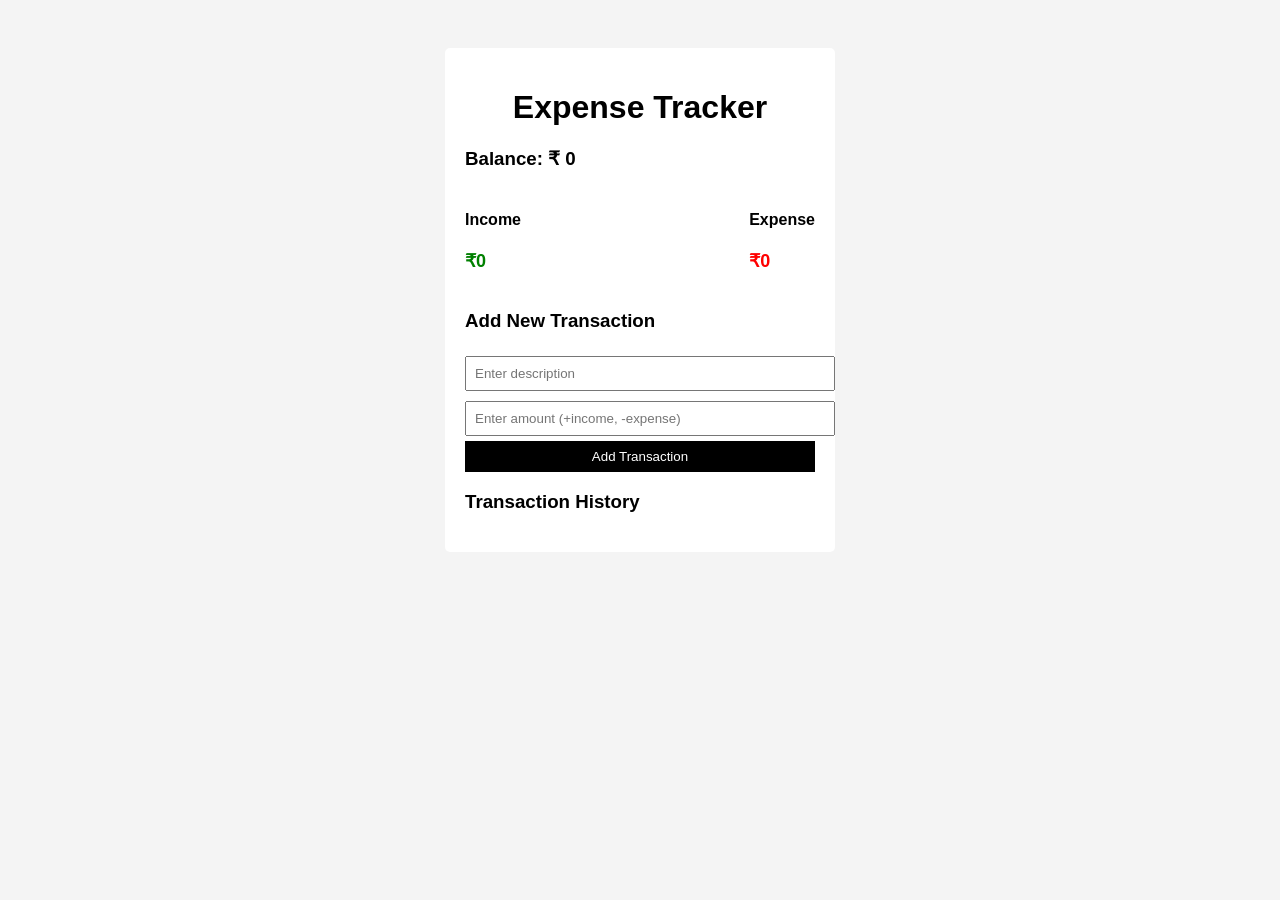
<file: Expenses_Tracker/index.html>
<!DOCTYPE html>
<html>
<head>
    <title>Expense Tracker</title>
    <link rel="stylesheet" href="style.css">
</head>
<body>

    <div class="container">
        <h1>Expense Tracker</h1>

        <h3>Balance: ₹ <span id="balance">0</span></h3>

        <div class="summary">
            <div>
                <h4>Income</h4>
                <p id="income" class="money plus">₹0</p>
            </div>

            <div>
                <h4>Expense</h4>
                <p id="expense" class="money minus">₹0</p>
            </div>
        </div>

        <h3>Add New Transaction</h3>
        <form id="form">
            <input type="text" id="text" placeholder="Enter description" required>
            <input type="number" id="amount" placeholder="Enter amount (+income, -expense)" required>
            <button type="submit">Add Transaction</button>
        </form>

        <h3>Transaction History</h3>
        <ul id="list"></ul>
    </div>

    <script src="script.js"></script>
</body>
</html>
</file>
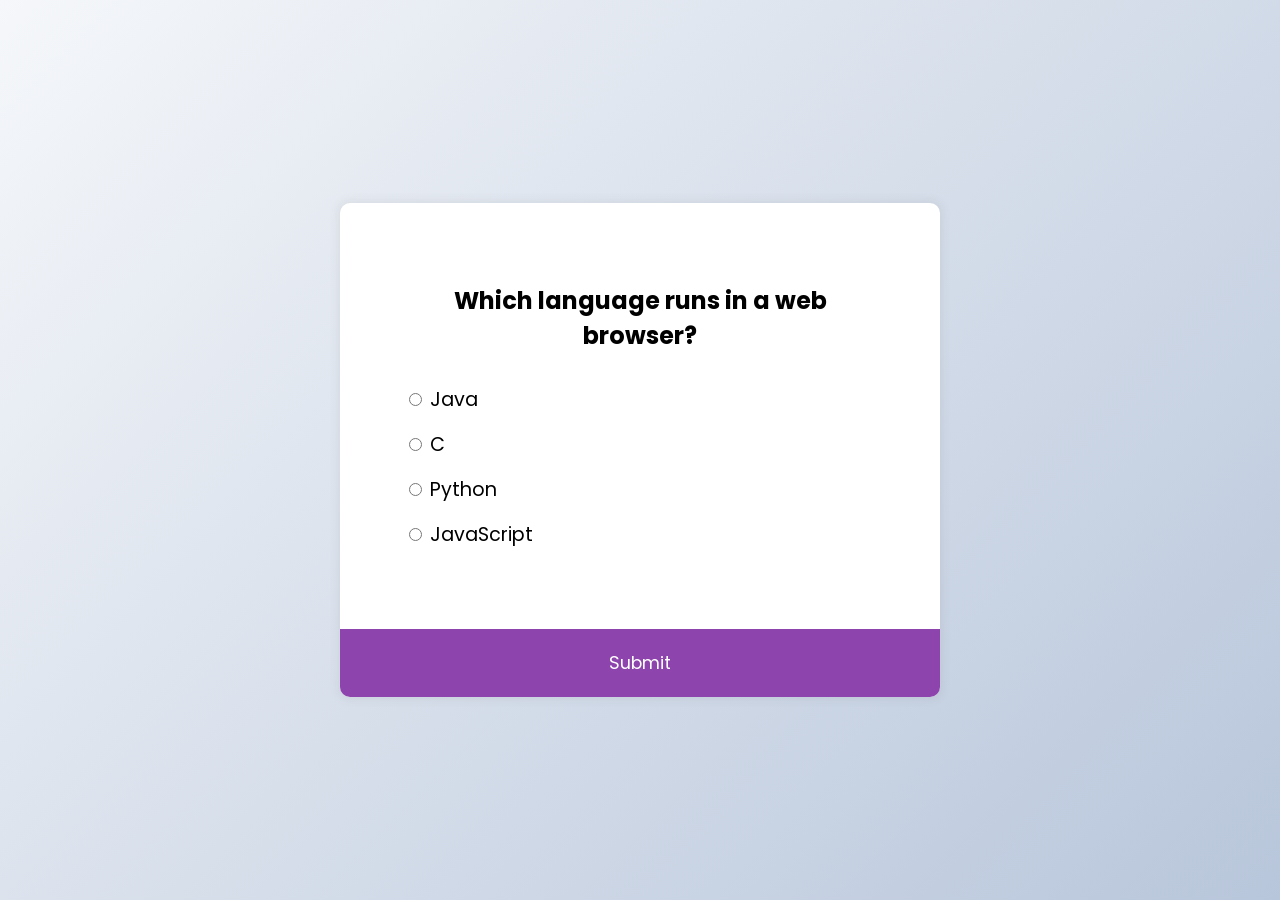
<file: Quiz_app/index.html>
<!DOCTYPE html>
<html lang="en">
  <head>
    <meta charset="UTF-8" />
    <meta name="viewport" content="width=device-width, initial-scale=1.0" />
    <link rel="stylesheet" href="style.css" />
    <title>Quiz App</title>
  </head>
  <body>
    <div class="quiz-container" id="quiz">
      <div class="quiz-header">
        <h2 id="question">Question text</h2>
        <ul>
          <li>
            <input type="radio" name="answer" id="a" class="answer">
            <label for="a" id="a_text">Question</label>
          </li>

          <li>
            <input type="radio" name="answer" id="b" class="answer">
            <label for="b" id="b_text">Question</label>
          </li>

          <li>
            <input type="radio" name="answer" id="c" class="answer">
            <label for="c" id="c_text">Question</label>
          </li>

          <li>
            <input type="radio" name="answer" id="d" class="answer">
            <label for="d" id="d_text">Question</label>
          </li>
        </ul>
      </div>
      <button id="submit">Submit</button>
    </div>
    <script src="script.js"></script>
  </body>
</html>
</file>
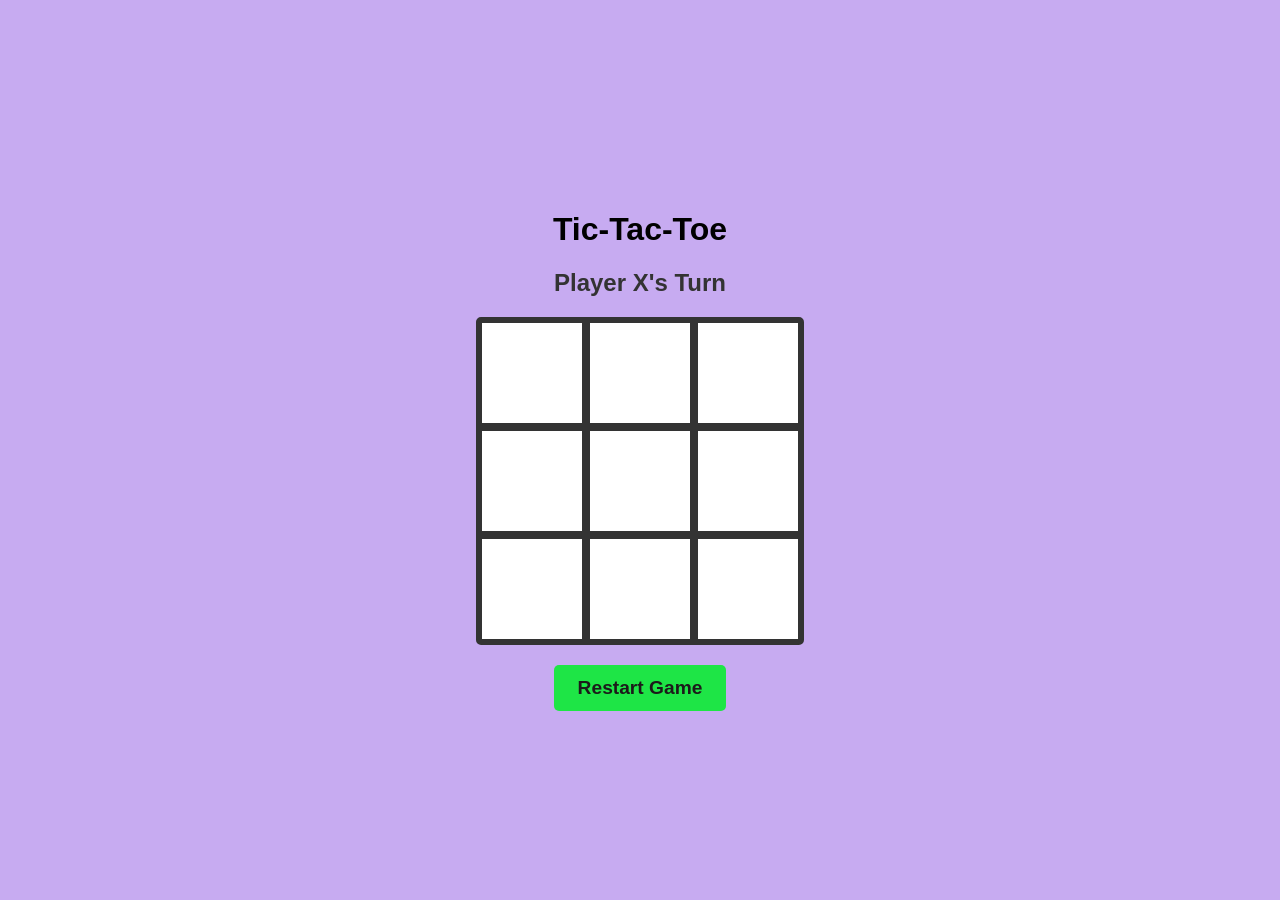
<file: Tic-tac-toe_game/index.html>
<!DOCTYPE html>
<html lang="en">
<head>
    <meta charset="UTF-8">
    <meta name="viewport" content="width=device-width, initial-scale=1.0">
    <title>Tic-Tac-Toe</title>
    <link rel="stylesheet" href="style.css">
</head>
<body>
    <div class="game-container">
        <h1>Tic-Tac-Toe</h1>
        <div id="status">Player X's Turn</div>
        <div class="board" id="board">
            <div class="cell" data-index="0"></div>
            <div class="cell" data-index="1"></div>
            <div class="cell" data-index="2"></div>
            <div class="cell" data-index="3"></div>
            <div class="cell" data-index="4"></div>
            <div class="cell" data-index="5"></div>
            <div class="cell" data-index="6"></div>
            <div class="cell" data-index="7"></div>
            <div class="cell" data-index="8"></div>
        </div>
        <button id="reset">Restart Game</button>
    </div>
    <script src="script.js"></script>
</body>
</html>
</file>
<file: Expenses_Tracker/style.css>
body {
    font-family: Arial;
    background-color: #f4f4f4;
    display: flex;
    justify-content: center;
}

.container {
    background: white;
    padding: 20px;
    width: 350px;
    margin-top: 40px;
    border-radius: 5px;
}

h1 {
    text-align: center;
}

.summary {
    display: flex;
    justify-content: space-between;
    margin: 20px 0;
}

.money {
    font-size: 18px;
    font-weight: bold;
}

.plus {
    color: green;
}

.minus {
    color: red;
}

form input {
    width: 100%;
    padding: 8px;
    margin: 5px 0;
}

form button {
    width: 100%;
    padding: 8px;
    background: black;
    color: white;
    border: none;
    cursor: pointer;
}

ul {
    list-style: none;
    padding: 0;
}

li {
    background: #f9f9f9;
    padding: 8px;
    margin: 5px 0;
    display: flex;
    justify-content: space-between;
}

li.plus {
    border-right: 5px solid green;
}

li.minus {
    border-right: 5px solid red;
}
</file>
<file: Quiz_app/style.css>
@import url('https://fonts.googleapis.com/css2?family=Poppins:wght@200;400&display=swap');

* {
  box-sizing: border-box;
}

body {
  background-color: #b8c6db;
  background-image: linear-gradient(315deg, #b8c6db 0%, #f5f7fa 100%);
  font-family: 'Poppins', sans-serif;
  display: flex;
  align-items: center;
  justify-content: center;
  height: 100vh;
  overflow: hidden;
  margin: 0;
}

.quiz-container {
  background-color: #fff;
  border-radius: 10px;
  box-shadow: 0 0 10px 2px rgba(100, 100, 100, 0.1);
  width: 600px;
  overflow: hidden;
}

.quiz-header {
  padding: 4rem;
}

h2 {
  padding: 1rem;
  text-align: center;
  margin: 0;
}

ul {
  list-style-type: none;
  padding: 0;
}

ul li {
  font-size: 1.2rem;
  margin: 1rem 0;
}

ul li label {
  cursor: pointer;
}

button {
  background-color: #8e44ad;
  color: #fff;
  border: none;
  display: block;
  width: 100%;
  cursor: pointer;
  font-size: 1.1rem;
  font-family: inherit;
  padding: 1.3rem;
}

button:hover {
  background-color: #732d91;
}

button:focus {
  outline: none;
  background-color: #5e3370;
}
</file>
<file: Tic-tac-toe_game/style.css>
body {
    font-family: 'Arial', sans-serif;
    display: flex;
    justify-content: center;
    align-items: center;
    height: 100vh;
    /* High contrast light background */
    background-color: #c7abf1; 
    margin: 0;
}

.game-container { text-align: center; }

#status {
    margin-bottom: 20px;
    font-size: 1.5rem;
    font-weight: bold;
    color: #333;
}

.board {
    display: grid;
    grid-template-columns: repeat(3, 100px);
    grid-template-rows: repeat(3,100px);
    gap: 8px;
    background-color: #333;
    border: 6px solid #333;
    border-radius: 5px;
}

.cell {
    width: 100px;
    height: 100px;
    background-color: white;
    display: flex;
    justify-content: center;
    align-items: center;
    font-size: 3rem;
    font-weight: bold;
    cursor: pointer;
    transition: background-color 0.2s;
}

.cell:hover { background-color: #a9d4e8; }

/* Blue for X */
.cell.x { color: #0a51ec; }

/* Red for O */
.cell.o { color: #c80707; }

#reset {
    margin-top: 20px;
    padding: 12px 24px;
    font-size: 1.2rem;
    font-weight: bold;
    cursor: pointer;
    background-color: #1ee546;
    color: rgb(28, 26, 26);
    border: none;
    border-radius: 5px;
}

#reset:hover { background-color: #9ceb8e; }
</file>
